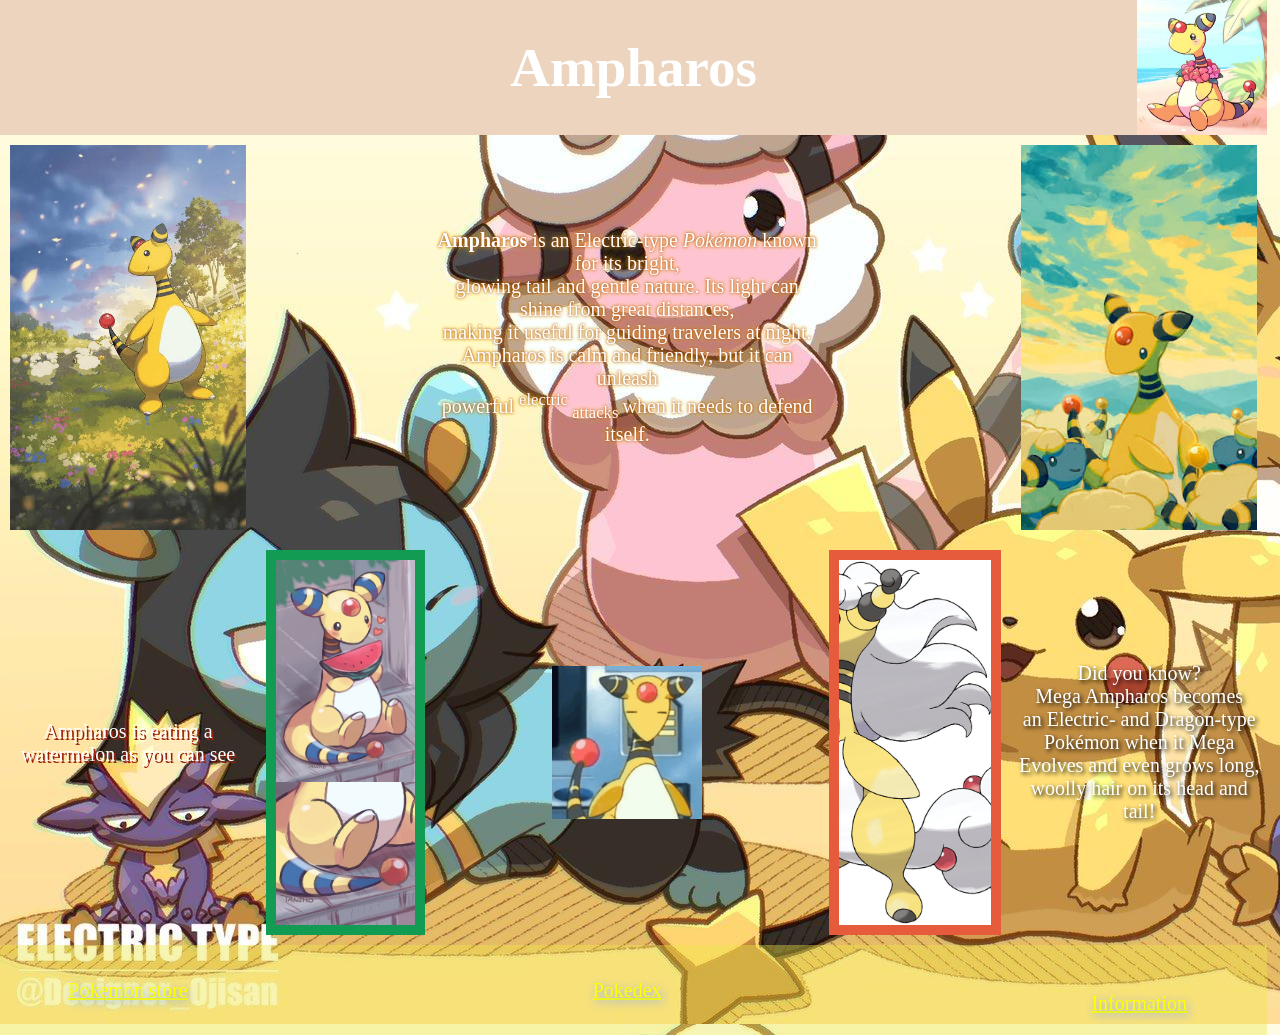
<file: index.html>
<!doctype html>
<html lang="en">
  <head>
    <meta charset="UTF-8" />
    <meta name="viewport" content="width=device-width, initial-scale=1.0" />
    <title>Ampharos's Fanbase</title>
    <link rel="stylesheet" href="style.css" />
    <style>
      img:hover {
        opacity: 0.5;
      }
    </style>
  </head>
  <body>
    <div id="nav" class="HomeAmph">
      <h1 style="text-align: center">Ampharos</h1>
    </div>

    <div id="photoleft" class="fotoslinks">
      <!-- <img src="Images/Ampharosgrass.jpg" alt="Ampharos met gras" /> -->
    </div>

    <div id="textmiddle">
      <p>
        <strong> Ampharos </strong> is an Electric-type <em>Pokémon</em> known
        for its bright, <br />
        glowing tail and gentle nature. Its light can shine from great
        distances,
        <br />
        making it useful for guiding travelers at night. <br />
        Ampharos is calm and friendly, but it can unleash <br />
        powerful <sup> electric </sup> <sub> attacks </sub> when it needs to
        defend itself.
      </p>
    </div>
    <div id="photoright" class="fotosrechts">
      <p>
        <!-- <img src="Images/Ampharosmareep.jpg" alt="Ampharos met mareep" /> -->
      </p>
    </div>

    <div id="storyleft">
      <p>Ampharos is eating a watermelon as you can see</p>
    </div>

    <div id="photoleft1">
      <a href="https://www.youtube.com/watch?v=9s0H0dY4PQ0">
        <img src="Images/Ampharosmelon.jpg" alt="Ampharoswithmelon" />
      </a>
    </div>

    <div id="photoright1"></div>
    <div id="photomiddle"></div>
    <div id="storyright">
      <p>
        Did you know? <br />
        Mega Ampharos becomes <br />
        an Electric- and Dragon-type Pokémon when it Mega Evolves and even grows
        long, woolly hair on its head and tail!
      </p>
    </div>

    <div id="balkonder"></div>

    <div id="pokemonstore">
      <p>
        <a
          href="https://www.pokemoncenter.com/product/70-10251-101/pokemon-giant-pins-mega-ampharos-oversize-pin"
        >
          Pokemon store
        </a>
      </p>
    </div>

    <div id="pokedex">
      <p>
        <a href="https://www.pokemon.com/us/pokedex/ampharos">Pokedex </a>
      </p>
    </div>

    <div id="nextpage">
      <p>
        <a href="pagina2.html">Information</a>
      </p>
    </div>
  </body>
</html>
</file>
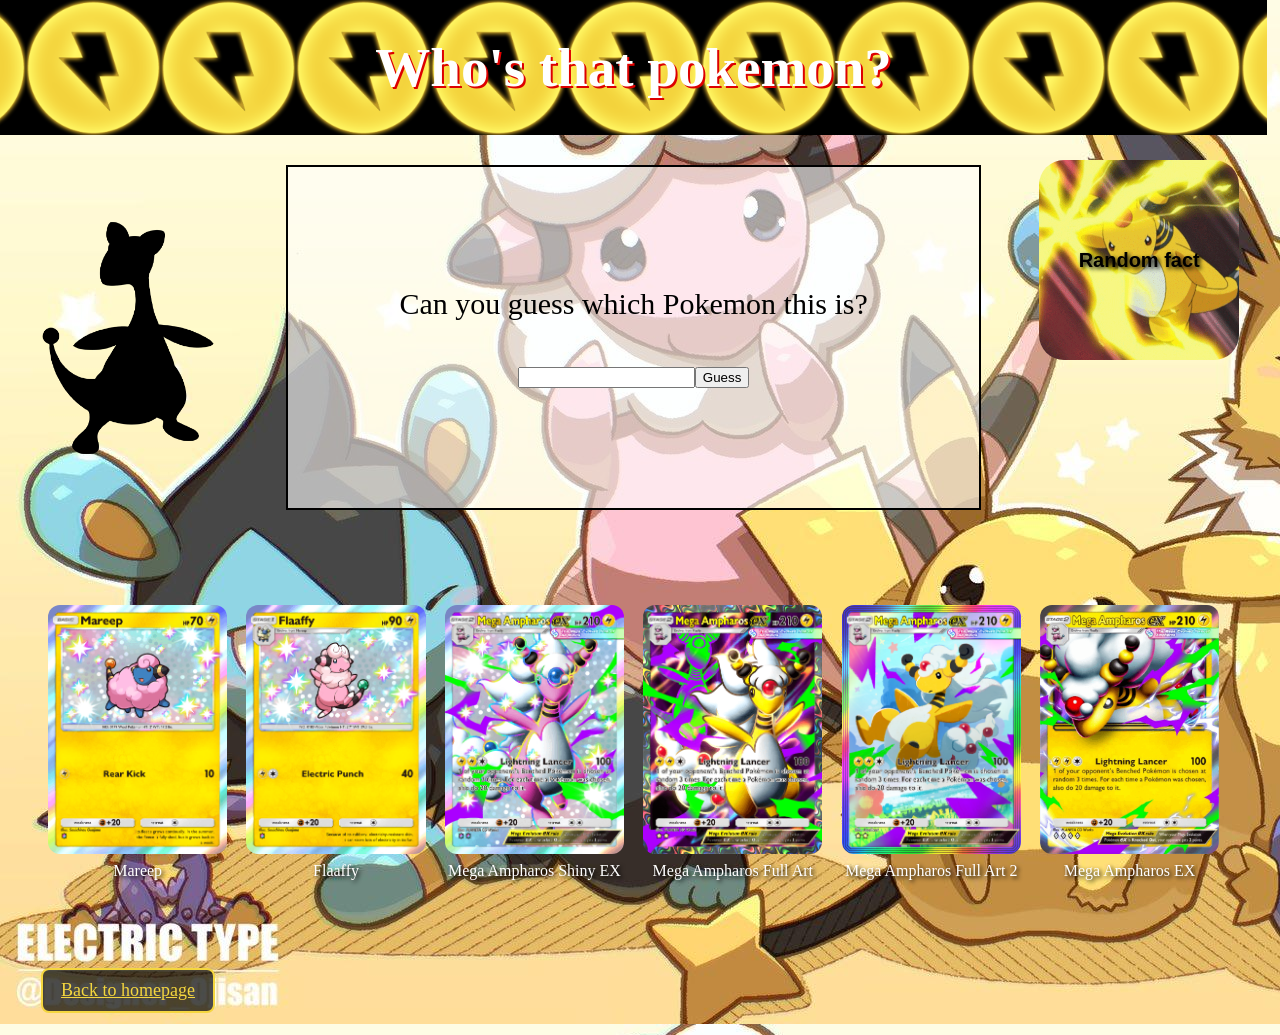
<file: pagina2.html>
<!doctype html>
<html lang="en">
  <head>
    <meta charset="UTF-8" />
    <meta name="viewport" content="width=device-width, initial-scale=1.0" />
    <title>Ampharos's cards</title>
    <link rel="stylesheet" href="style.css" />
  </head>
  <body>
    <div class="Normaletekst" id="Amph1">
      <h1 style="text-align: center">Who's that pokemon?</h1>
    </div>

    <div id="pokemonguess">
      <img
        id="pokemonimage"
        src="Images/Whosthatpokemonsilhouette.png"
        alt="Ampharosguess"
      />
    </div>

    <div id="transbox">
      <p class="textinbox">
        Can you guess which Pokemon this is?
        <br />
        <br />
        <!-- <button id="knop">knop</button> -->
        <input type="text" id="myInput" /><button id="myButton">Guess</button>
      </p>
    </div>

    <button id="knop2">Random fact</button>

    <div id="cards">
      <div class="card">
        <img src="Images/Kaartmareep.png" alt="Mareep kaart" />
        <p>Mareep</p>
      </div>
      <div class="card">
        <img src="Images/Kaartflaaffy.png" alt="Flaaffy kaart" />
        <p>Flaaffy</p>
      </div>
      <div class="card">
        <img src="Images/Kaartshinyex.png" alt="Mega Ampharos shiny ex" />
        <p>Mega Ampharos Shiny EX</p>
      </div>
      <div class="card">
        <img src="Images/Kaartfullart.png" alt="Mega Ampharos full art" />
        <p>Mega Ampharos Full Art</p>
      </div>
      <div class="card">
        <img
          src="Images/Kaartanderefull.png"
          alt="Mega Ampharos andere full art"
        />
        <p>Mega Ampharos Full Art 2</p>
      </div>
      <div class="card electric">
        <img src="Images/Kaartex.png" alt="Mega Ampharos ex" />
        <p>Mega Ampharos EX</p>
      </div>
    </div>

    <div id="backtohomepage">
      <a href="index.html">Back to homepage</a>
    </div>

    <script src="script.js"></script>
  </body>
</html>
</file>
<file: style.css>
/* CSS reset, dit niet aanpassen! */

html {
  box-sizing: border-box;
}
*,
*:before,
*:after {
  box-sizing: inherit;
}
body {
  margin: 0;
  padding: 0;
  border: 0;
  min-height: 100vh;
}
img {
  max-width: 100%;
  height: auto;
}

/* Hieronder mag je eigen CSS code */

body {
  display: grid;
  grid-template-columns: 20vw 14vw 15vw 15vw 15vw 20vw;
  grid-template-rows: 15vh 45vh 45vh 10vh;
  background-color: brown;
  background-image: url("Images/Flaaffybackground.jpg");
  color: white;
  font-family:
    Made Tommy,
    Singsong,
    Lucida Sans;
}

p {
  color: white;
  font-size: 20px;
  text-align: center;
  /* margin: 5px; */
}

h1 {
  color: white;
  font-size: 55px;
  border: 0;
  padding: 0;
  margin: 0;
}

/* unvisited link */
a:link {
  color: yellow;
}

/* visited link */
a:visited {
  color: rgb(234, 138, 165);
}

/* mouse over link */
a:hover {
  color: rgb(19, 115, 15);
}

/* selected link */
a:active {
  color: rgb(216, 90, 236);
}

/* img {
  width: 350px;
} */

#IloveAmpharos {
  color: rgb(173, 92, 5);
}

.Normaletekst {
  background-color: aliceblue;
  font-size: 60px;
  color: white;
}

#nav {
  background-color: rgb(237, 212, 191);
  background-image: url("Images/Ampharosflower.jpg");
  background-size: contain;
  background-repeat: no-repeat;
  background-position: right;
  grid-column: 1 / 7;
  grid-row: 1 / 2;

  /* flex methode*/
  display: flex;
  flex-direction: column;
  align-items: center;
  justify-content: center;
}

#balkonder {
  background-color: rgb(237, 229, 71);
  opacity: 0.4;
  grid-column: 1 / 7;
  grid-row: 4 / 5;
  z-index: 0;
}

#photoleft {
  /* background-color: blue; */
  grid-column: 1 / 2;
  grid-row: 2 / 3;

  /* flex methode*/
  display: flex;
  flex-direction: column;
  align-items: center;
  justify-content: center;
  background-image: URL("Images/Ampharosgrass.jpg");
  background-size: cover;
  background-position: center;
  margin: 10px;
}

#photoleft:hover {
  opacity: 0.7;
}

#textmiddle {
  /* background-color: blueviolet; */
  grid-column: 3 / 5;
  grid-row: 2 / 3;

  /* flex methode*/
  display: flex;
  flex-direction: column;
  align-items: center;
  justify-content: center;
  text-shadow:
    0 0 3px #9a220d,
    0 0 5px #ffdd00;
}

#photoright {
  /* background-color: darkred; */
  grid-column: 6 / 7;
  grid-row: 2 / 3;
  background-image: URL("Images/Ampharosmareep.jpg");
  background-size: cover;
  background-position: center;
  margin: 10px;
}

#photoright:hover {
  opacity: 0.7;
}

#storyleft {
  /* background-color: aqua; */
  grid-column: 1 / 2;
  grid-row: 3 / 4;

  margin: 5px;

  /* flex methode*/
  display: flex;
  flex-direction: column;
  align-items: center;
  justify-content: center;
  text-shadow: 2px 2px #9a220d;
}

#photoleft1 {
  /* background-color: black; */
  grid-column: 2 / 3;
  grid-row: 3 / 4;
  background-image: URL("Images/Ampharosmelon.jpg");
  background-size: cover;
  background-position: center;
  margin: 10px;
  border: 10px solid rgb(18, 155, 82);
}

#photoleft1:hover {
  opacity: 0.7;
}

#photoright1 {
  /* background-color: yellow; */
  grid-column: 5 / 6;
  grid-row: 3 / 4;
  background-image: URL("Images/Ampharosmega.jpg");
  background-size: cover;
  background-position: center;
  margin: 10px;
  border: 10px solid rgb(230, 91, 60);
}

#photoright1:hover {
  opacity: 0.7;
}

#photomiddle {
  /* background-color: yellow; */
  grid-column: 3 / 5;
  grid-row: 3 / 4;
  background-image: URL("Images/Ampharosblep.gif");
  background-size: 150px;
  background-position: center;
  background-repeat: no-repeat;

  margin: 10px;

  /* flex methode*/
  display: flex;
  flex-direction: column;
  align-items: center;
  justify-content: center;
}

#storyright {
  /* background-color: green; */
  grid-column: 6 / 7;
  grid-row: 3 / 4;

  margin: 5px;

  /* flex methode*/
  display: flex;
  flex-direction: column;
  align-items: center;
  justify-content: center;
  text-shadow: 2px 2px 4px #000000;
}

#pokemonstore {
  /* background-color: rgb(237, 229, 71); */
  grid-column: 1 / 2;
  grid-row: 4 / 5;

  /* flex methode*/
  display: flex;
  flex-direction: row;
  align-items: center;
  justify-content: center;
  text-shadow: 2px 2px 10px #89acfc;

  z-index: 1;
}

#pokedex {
  /* background-color: rgb(237, 229, 71); */
  grid-column: 3 / 5;
  grid-row: 4 / 5;

  /* flex methode*/
  display: flex;
  flex-direction: row;
  align-items: center;
  justify-content: center;
  text-shadow: 2px 2px 10px #89acfc;

  z-index: 1;
}

#nextpage {
  /* background-color: rgb(237, 229, 71); */
  grid-column: 6 / 7;
  grid-row: 4 / 5;

  /* flex methode*/
  display: flex;
  flex-direction: row;
  align-items: last baseline;
  justify-content: center;
  text-shadow: 2px 2px 10px #89acfc;

  z-index: 1;
}

/*nu begin ik aan de volgende pagina*/

#Amph1 {
  background-image: url("Images/Energy.png");
  background-size: contain;
  background-repeat: repeat;
  background-position: center;
  grid-column: 1 / 7;
  grid-row: 1 / 2;

  text-shadow: 2px 2px #dd0000;

  /* flex methode*/
  display: flex;
  flex-direction: column;
  align-items: center;
  justify-content: center;
}

.HomeAmph {
  background-color: rgb(237, 212, 191);
  background-image: url("Images/Whosthatpokemonsilhouette.png");
  background-size: contain;
  background-repeat: no-repeat;
  background-position: center;
  grid-column: 1 / 2;
  grid-row: 1 / 2;
}

#transbox {
  margin: 30px;
  background-color: rgba(255, 255, 255, 0.6);
  border: 2px solid black;

  grid-column: 2 / 6;
  grid-row: 2 / 3;

  /* flex methode*/
  display: flex;
  flex-direction: row;
  align-items: center;
  justify-content: center;
}

.textinbox {
  color: black;
  font-size: 30px;
}

#knop {
  background-color: #9a220d;
  border: none;
  border-radius: 25px;
  cursor: pointer;
  width: 100px;
  height: 40px;
  /* 
  grid-column: 2 / 6;
  grid-row: 2 / 3; */

  line-height: 40px;
  text-align: center;
  justify-self: start;
  align-self: start;
  color: white;
  font-size: 10px;
}

#pokemonguess {
  grid-column: 1 / 2;
  grid-row: 2 / 3;

  display: flex;
  align-items: center;
  justify-content: center;
}

#pokemonimage {
  width: 350px;
  height: auto;
}

#knop2 {
  background-image: url("Images/Ampharoscharge.gif");
  background-size: cover;
  background-repeat: no-repeat;
  background-position: center;

  width: 200px;
  height: 200px;
  justify-self: center;
  justify-content: center;
  margin: 25px;

  border: none;
  border-radius: 25px;
  cursor: pointer;

  font-weight: bold;
  font-size: 20px;
  text-shadow: 2px 2px 4px black;
}

#cards {
  grid-column: 1 / 7;
  grid-row: 3 / 4;

  display: flex;
  flex-direction: row;
  align-items: center;
  justify-content: center;
  gap: 1.5vw;
  padding: 0 2vw;
}

.card {
  flex: 1 1 0;
  min-width: 0;
  max-width: 14vw;

  display: flex;
  flex-direction: column;
  align-items: center;
}

.card img {
  width: auto;
  max-width: 100%;
  max-height: calc(45vh - 70px);
  border-radius: 12px;
  transition: transform 0.2s;
}

.card:hover img {
  transform: translateY(-8px) scale(1.04);
}

.card p {
  margin: 8px 0 0;
  font-size: 16px;
  text-shadow: 2px 2px 4px black;
}

.card.electric:hover img {
  animation: shock 0.3s infinite;
  filter: drop-shadow(0 0 15px yellow);
}

@keyframes shock {
  0% {
    transform: translate(0, -10px) scale(1.05);
  }
  25% {
    transform: translate(-5px, -10px) scale(1.05);
  }
  50% {
    transform: translate(5px, -10px) scale(1.05);
  }
  75% {
    transform: translate(-5px, -10px) scale(1.05);
  }
  100% {
    transform: translate(0, -10px) scale(1.05);
  }
}

#backtohomepage {
  grid-column: 1 / 2;
  grid-row: 4 / 5;

  display: flex;
  align-items: center;
  justify-content: center;
  text-shadow: 2px 2px 10px #89acfc;
  z-index: 1;
}

#backtohomepage a {
  display: inline-block;
  padding: 10px 18px;
  background-color: rgba(0, 0, 0, 0.7);
  color: #f4d63f;
  font-size: 18px;
  border: 2px solid #f4d63f;
  border-radius: 8px;
  text-shadow: none;
  transition:
    background-color 0.2s,
    color 0.2s;
}

#backtohomepage a:hover {
  background-color: #f4d63f;
  color: black;
}
</file>
